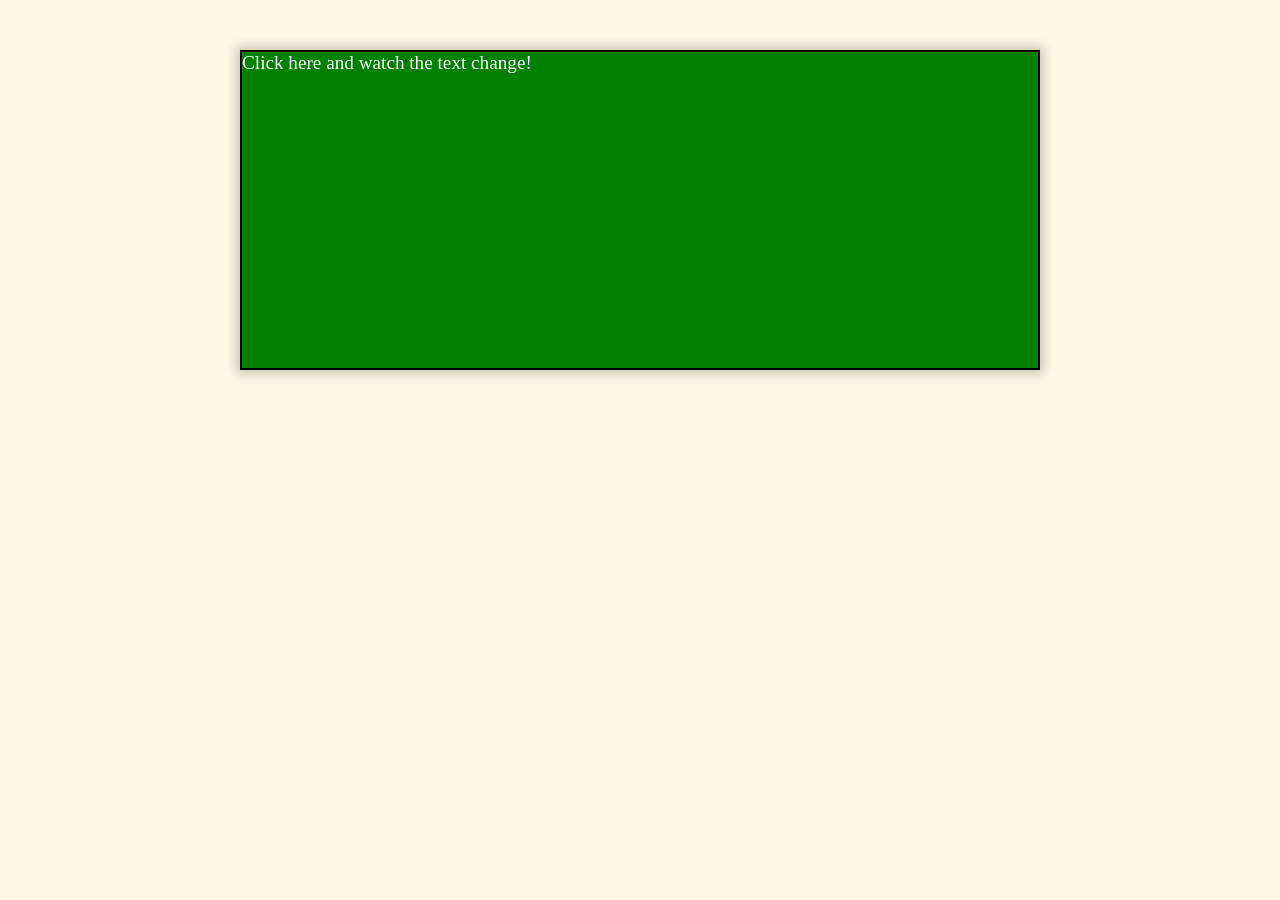
<file: Q1-1/index.html>
<!DOCTYPE html>
<html lang="en">
<head>
    <meta charset="UTF-8">
    <meta http-equiv="X-UA-Compatible" content="IE=edge">
    <meta name="viewport" content="width=device-width, initial-scale=1.0">
    <title>Document</title>
    <link rel="stylesheet" href="./style.css">
</head>
<body>
    <div class="container">
        <span class="green-box">Click here and watch the text change!</span>
    </div>
    <script src="./app.js"></script>
</body>
</html>
</file>
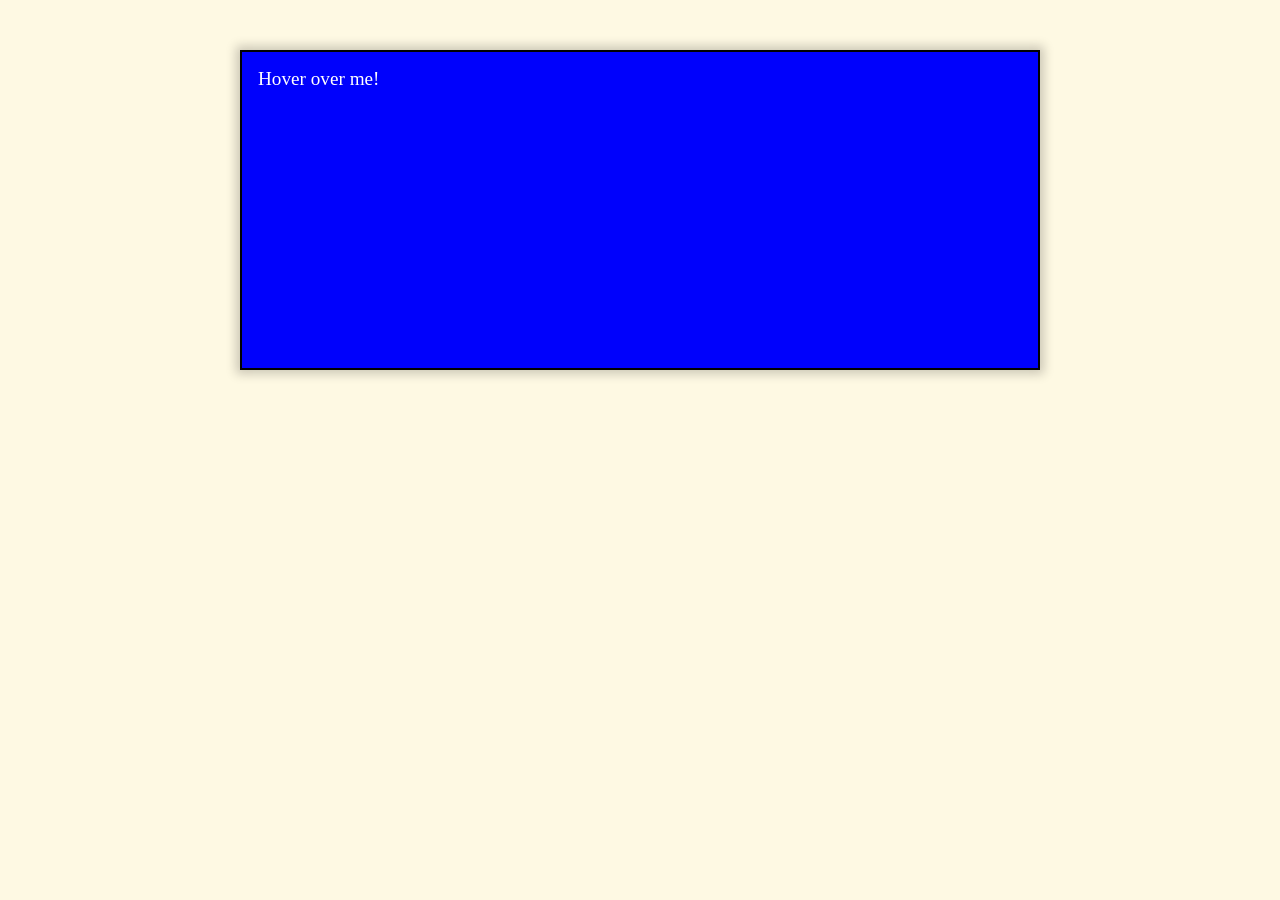
<file: Q1-2/index.html>
<!DOCTYPE html>
<html lang="en">
<head>
    <meta charset="UTF-8">
    <meta http-equiv="X-UA-Compatible" content="IE=edge">
    <meta name="viewport" content="width=device-width, initial-scale=1.0">
    <title>Document</title>
    <link rel="stylesheet" href="./style.css">
</head>
<body>
    <div class="container">
        <span class="box">Hover over me!</span>
    </div>
    <script src="./app.js"></script>
</body>
</html>
</file>
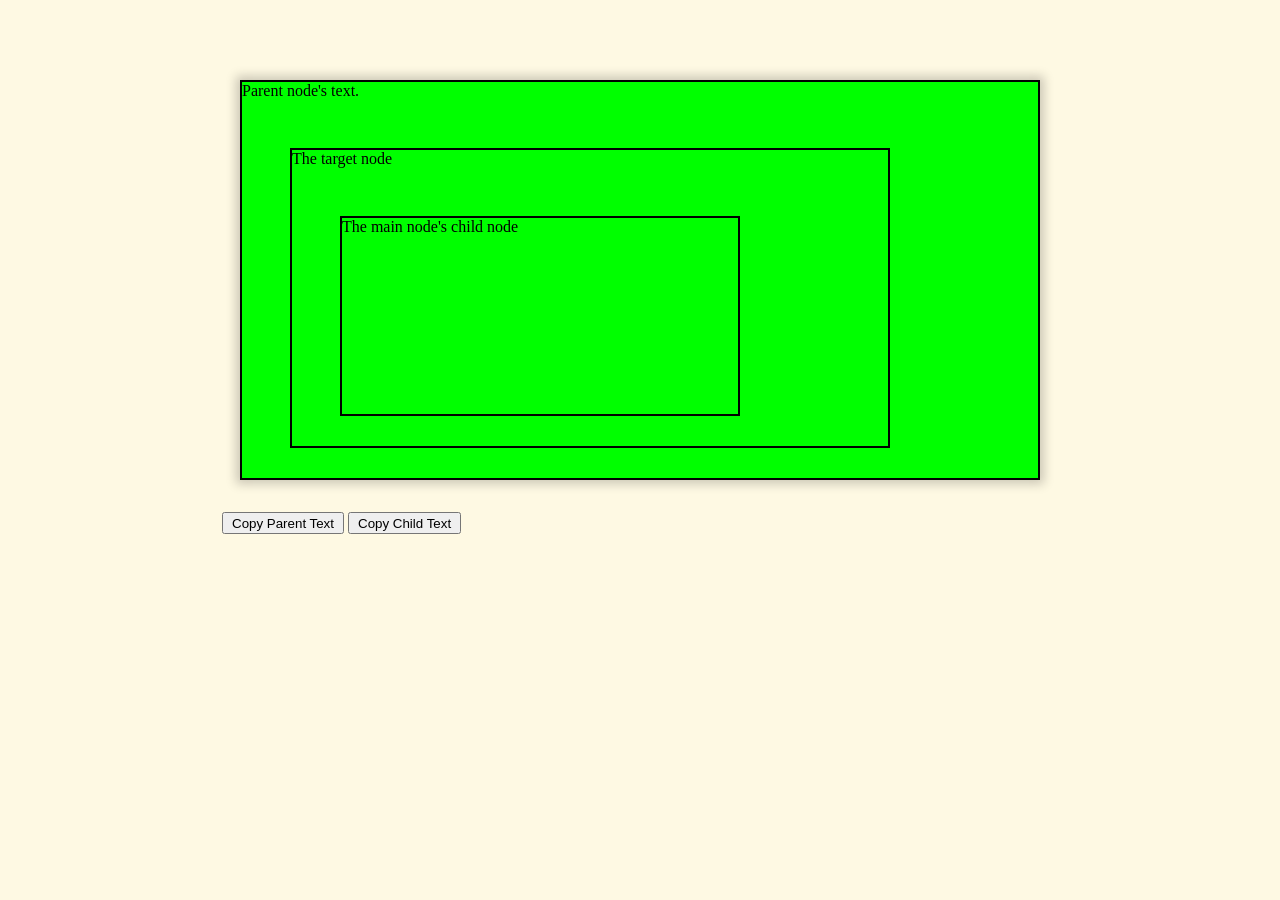
<file: Q1-3/index.html>
<!DOCTYPE html>
<html lang="en">
<head>
    <meta charset="UTF-8">
    <meta http-equiv="X-UA-Compatible" content="IE=edge">
    <meta name="viewport" content="width=device-width, initial-scale=1.0">
    <title>Document</title>
    <link rel="stylesheet" href="./style.css">
</head>
<body>
    <div class="container">
        <span class="parent">Parent node's text.
            <span class="main">The target node
                <div class="child">The main node's child node</div>
            </span>
        </span>
        <div class="button-container">
            <button class="copy-parent" focus="none">Copy Parent Text</button>
            <button class="copy-child">Copy Child Text</button>
        </div>
    </div>
    <script src="./app.js"></script>
</body>
</html>
</file>
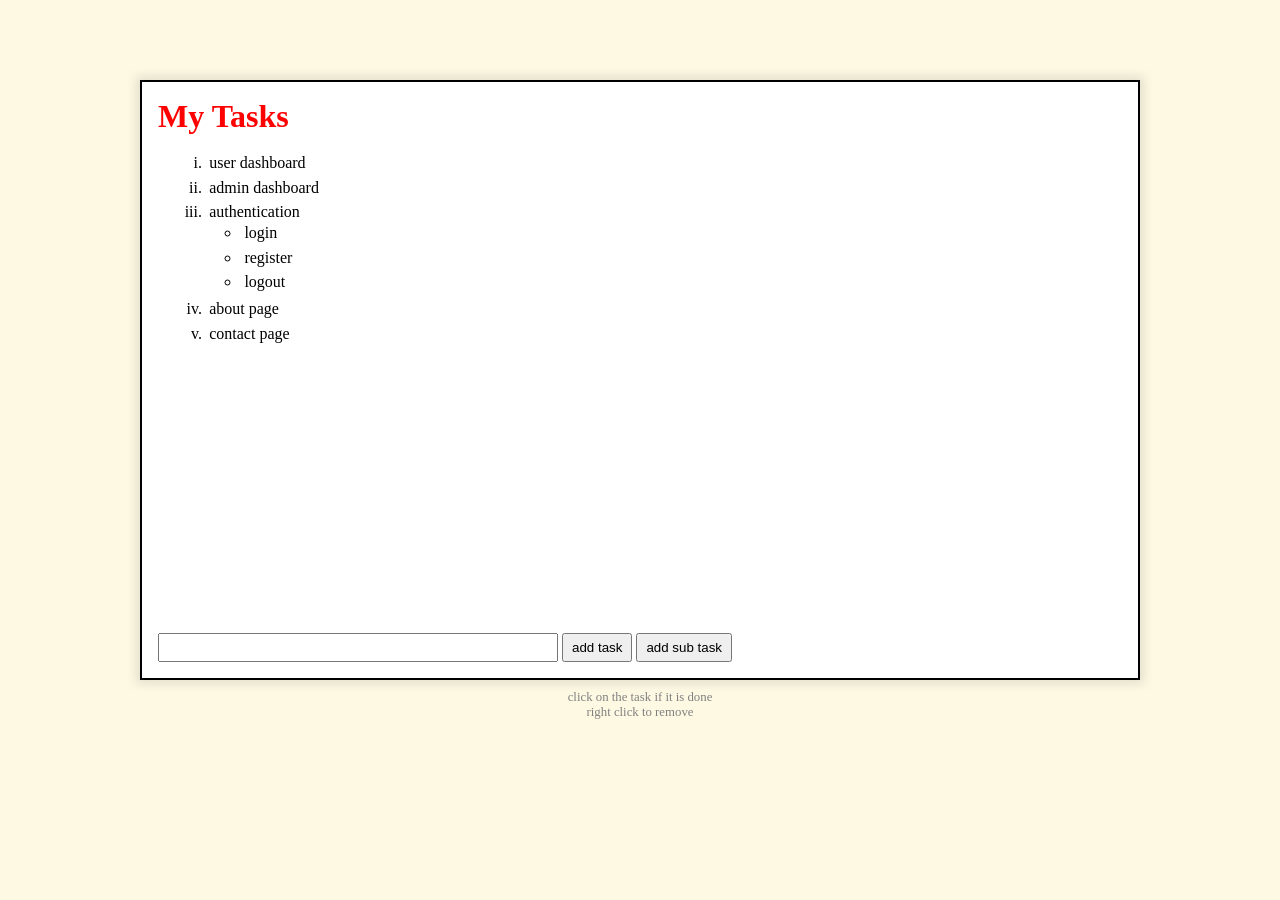
<file: Q1-4/index.html>
<!DOCTYPE html>
<html lang="en">
<head>
    <meta charset="UTF-8">
    <meta http-equiv="X-UA-Compatible" content="IE=edge">
    <meta name="viewport" content="width=device-width, initial-scale=1.0">
    <title>Document</title>
    <link rel="stylesheet" href="./style.css">
</head>
<body>
    
    <script src="./app.js"></script>
</body>
</html>
</file>
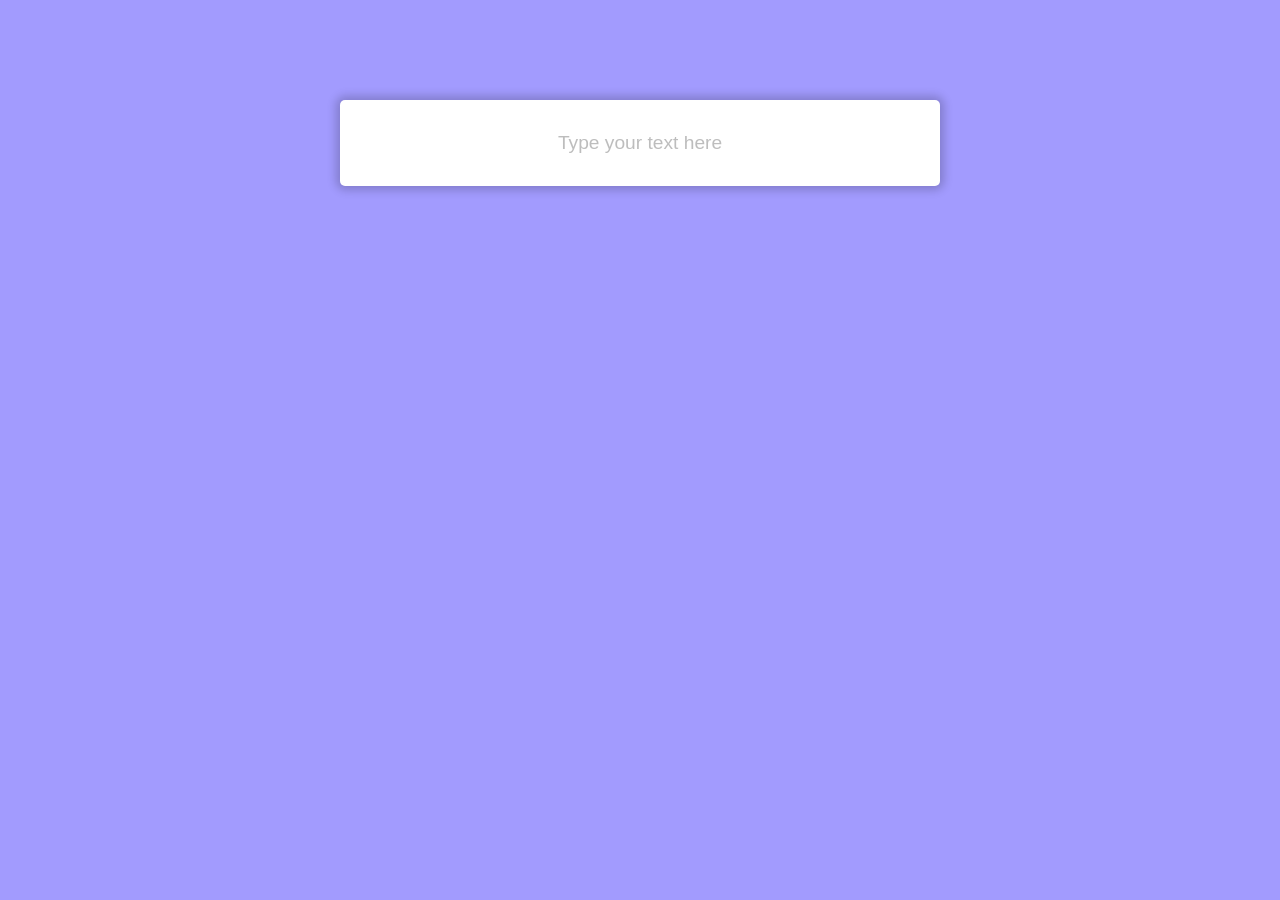
<file: Q1-5/index.html>
<!DOCTYPE html>
<html lang="en">
<head>
    <meta charset="UTF-8">
    <meta http-equiv="X-UA-Compatible" content="IE=edge">
    <meta name="viewport" content="width=device-width, initial-scale=1.0">
    <title>Document</title>
    <link rel="stylesheet" href="./style.css">
</head>
<body>
    <div class="container">
        <input type="text" class="text-box" placeholder="Type your text here">
        <span class="pasted-text"></span>
    </div>
    <script src="./app.js"></script>
</body>
</html>
</file>
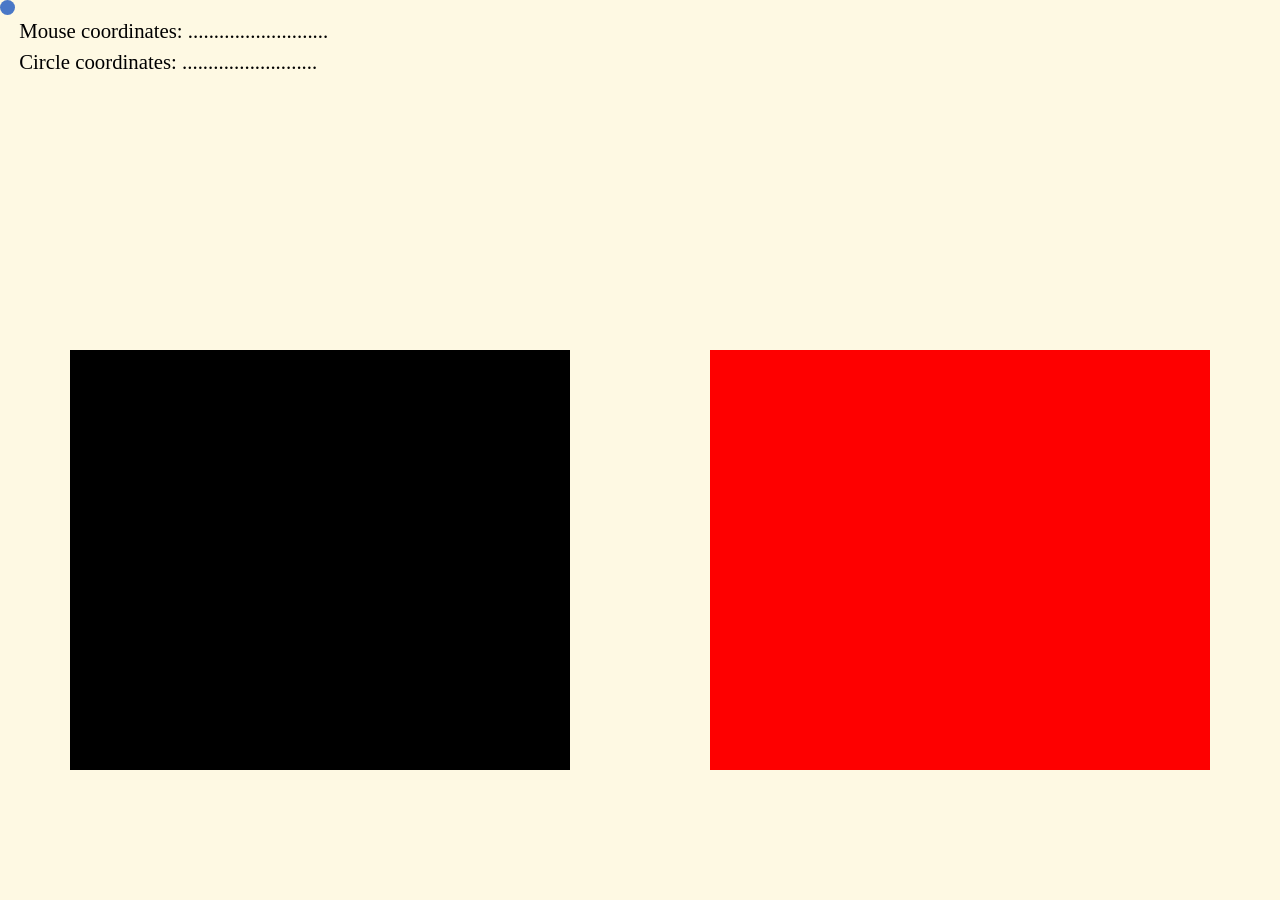
<file: Q1-6/index.html>
<!DOCTYPE html>
<html lang="en">
<head>
    <meta charset="UTF-8">
    <meta http-equiv="X-UA-Compatible" content="IE=edge">
    <meta name="viewport" content="width=device-width, initial-scale=1.0">
    <title>Document</title>
    <link rel="stylesheet" href="./style.css">
</head>
<body>
    <div class="cursor"></div>
    <div class="main-container">
        <div class="description">
            <p class="mouse-pos">Mouse coordinates: ...........................</p>
            <p class="circle-pos">Circle coordinates: ..........................</p>
            <p class="boxes-pos"></p></p>
        </div>
        <div class="box-container">
            <span class="black-box"></span>
            <span class="red-box"></span>
        </div>
    </div>
    <script src="./app.js"></script>
</body>
</html>
</file>
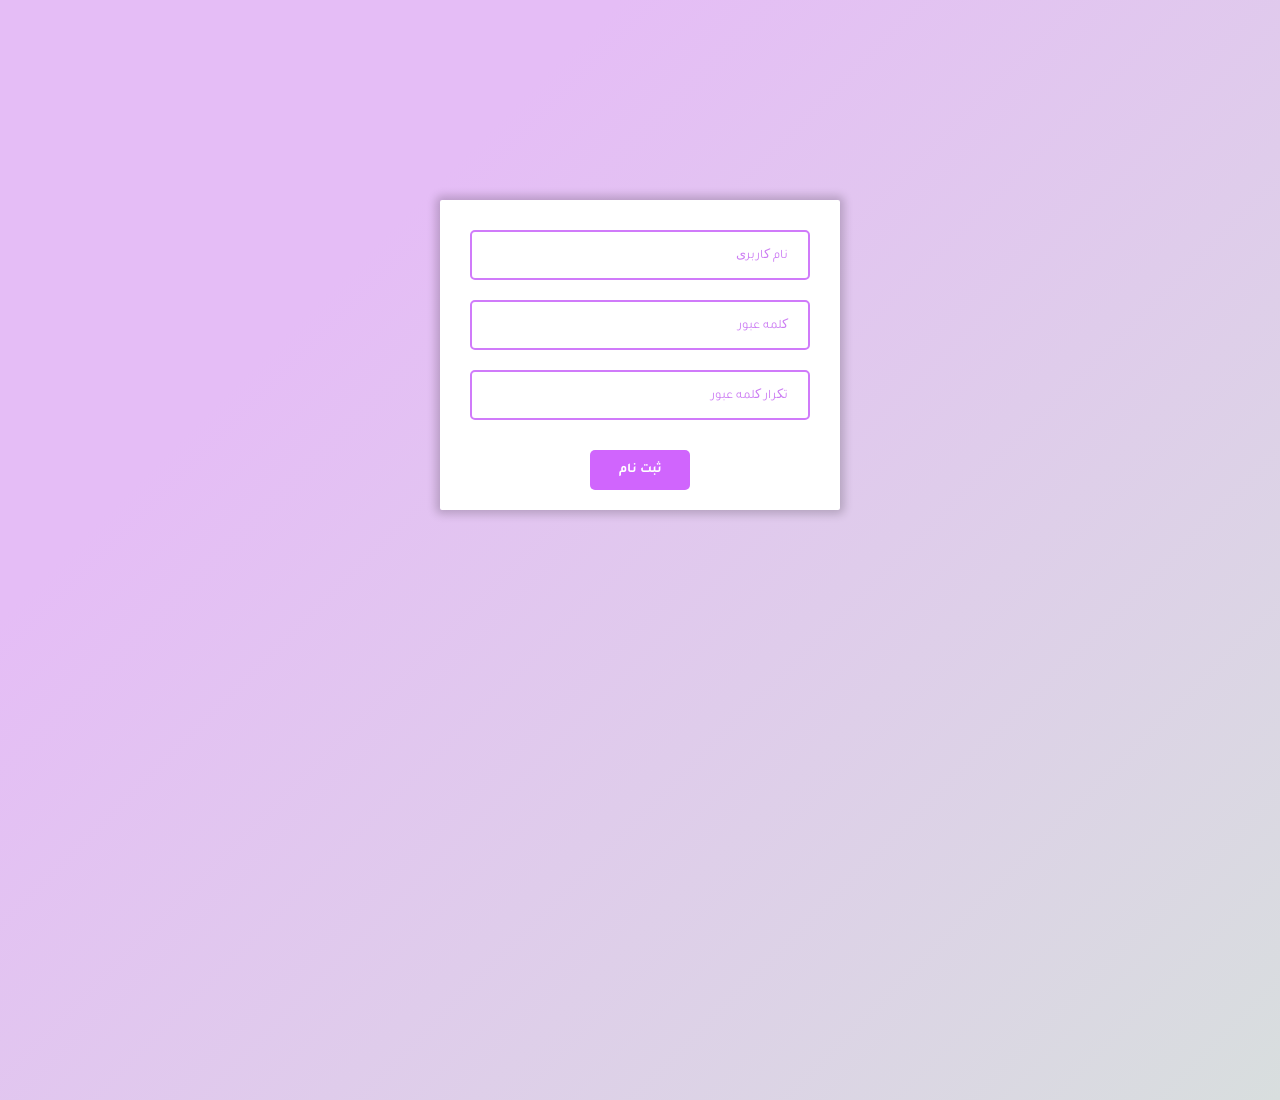
<file: Q1-7/index.html>
<!DOCTYPE html>
<html lang="en">
<head>
    <meta charset="UTF-8">
    <meta http-equiv="X-UA-Compatible" content="IE=edge">
    <meta name="viewport" content="width=device-width, initial-scale=1.0">
    <title>Document</title>
    <link rel="stylesheet" href="./style.css">
</head>
<body>
    <div class="main-container">
        <div class="signup-form">
            <div class="usernamer-container">
                <input type="text" class="username" placeholder="نام کاربری">
            </div>
            <div class="password-container">
            <input type="password" class="password" placeholder="کلمه عبور">
            </div>
            <div class="repassword-container">
            <input type="password" class="repassword" placeholder="تکرار کلمه عبور">
            </div>
            <button class="signup-button">ثبت نام</button>
        </div>
    </div>
        <div class="successfull">ثبت نام شما با موفقیت انجام شد</div>
    <script src="./app.js"></script>
</body>
</html>
</file>
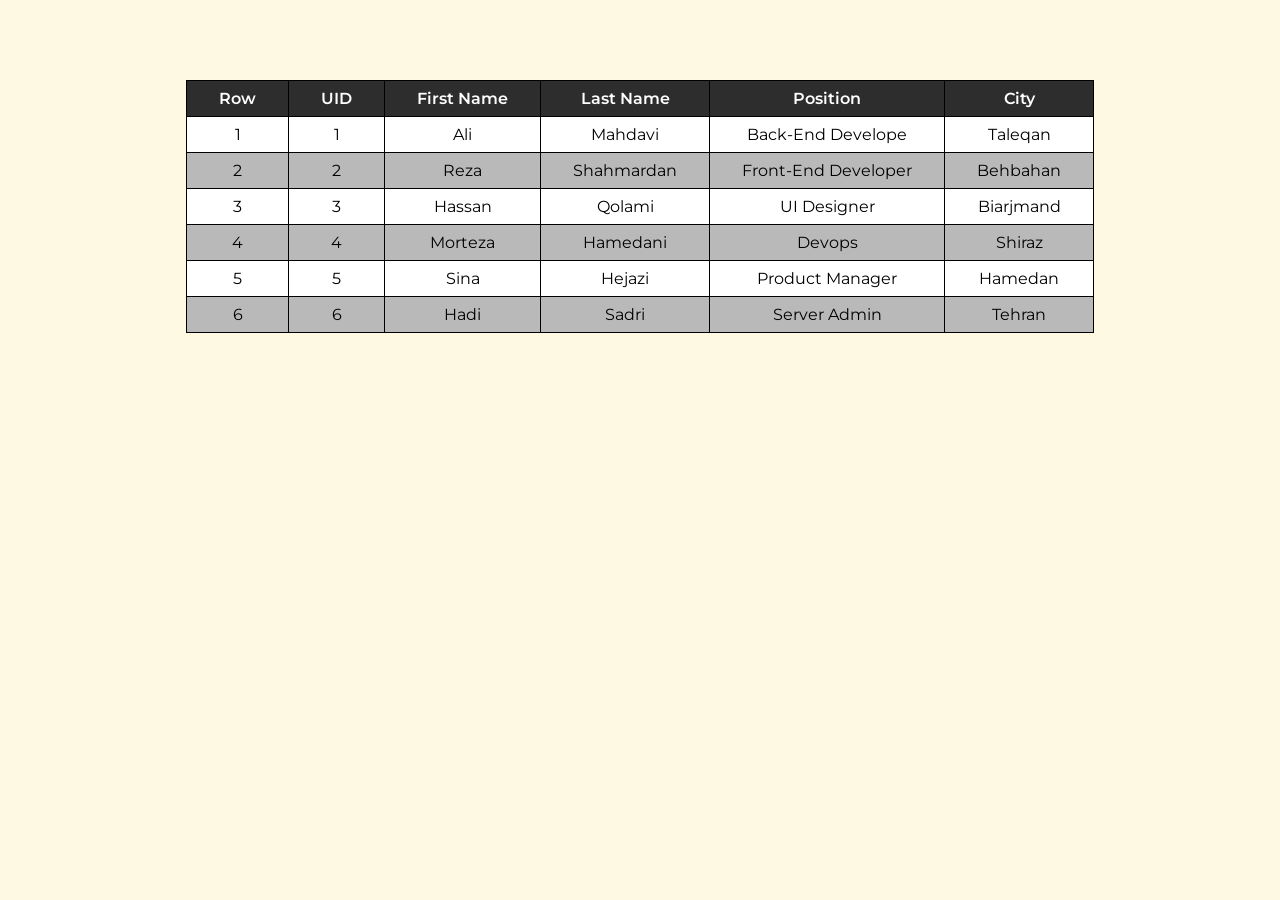
<file: Q1-8/index.html>
<!DOCTYPE html>
<html lang="en">
<head>
    <meta charset="UTF-8">
    <meta http-equiv="X-UA-Compatible" content="IE=edge">
    <meta name="viewport" content="width=device-width, initial-scale=1.0">
    <title>Document</title>
    <link rel="stylesheet" href="./style.css">
</head>
<body>
    <div class="main-container">
        <table>
            <thead>
                <tr>
                    <th>Row</th>
                    <th>UID</th>
                    <th>First Name</th>
                    <th>Last Name</th>
                    <th>Position</th>
                    <th>City</th>
                </tr>
            </thead>
            <tbody id="table-data"></tbody>
        </table>
    </div>
    <script src="./app.js"></script>
</body>
</html>
</file>
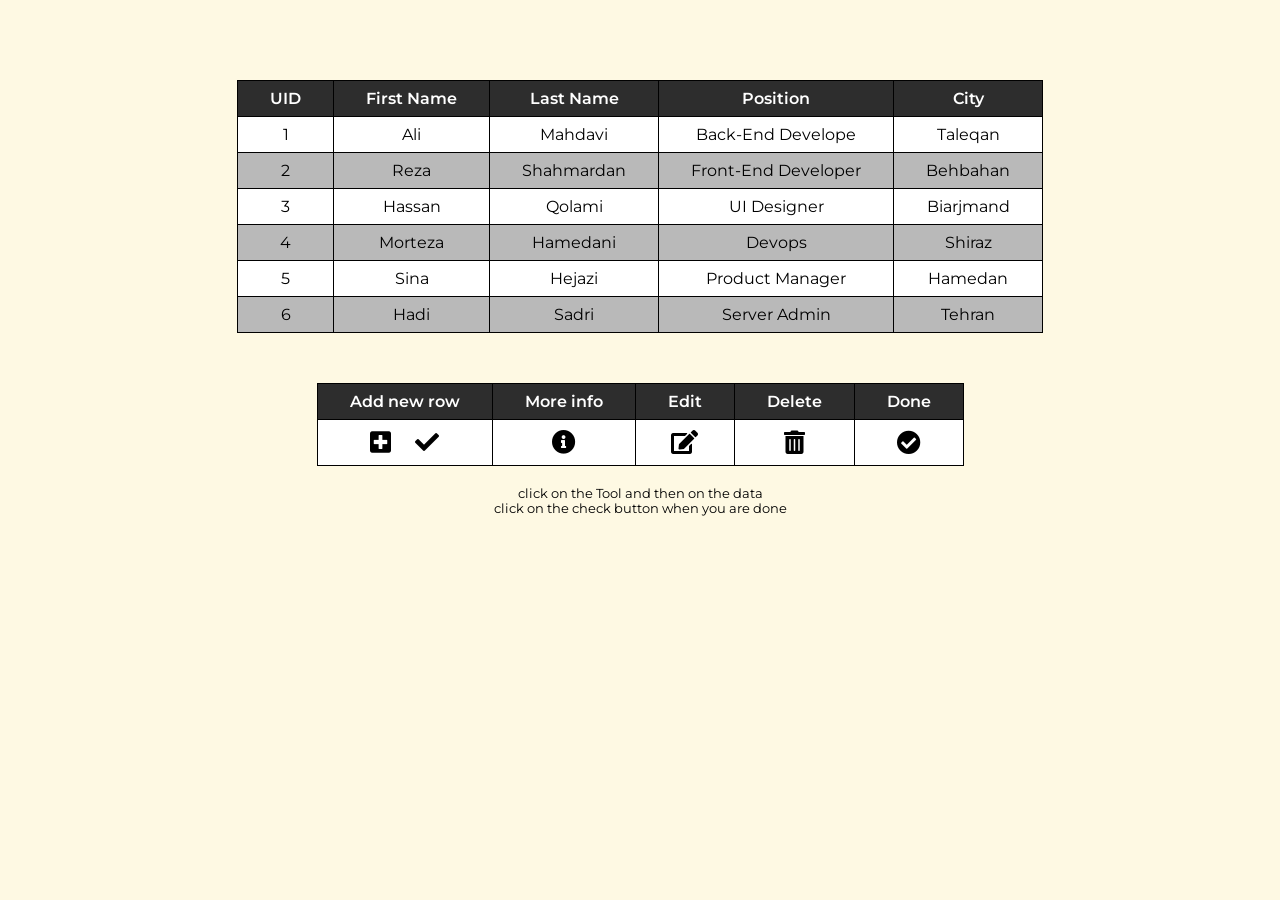
<file: Q1-9/index.html>
<!DOCTYPE html>
<html lang="en">
<head>
    <meta charset="UTF-8">
    <meta http-equiv="X-UA-Compatible" content="IE=edge">
    <meta name="viewport" content="width=device-width, initial-scale=1.0">
    <title>Document</title>
    <link rel="stylesheet" href="./style.css">
    <link rel="stylesheet" href="https://use.fontawesome.com/releases/v5.15.4/css/all.css" integrity="sha384-DyZ88mC6Up2uqS4h/KRgHuoeGwBcD4Ng9SiP4dIRy0EXTlnuz47vAwmeGwVChigm" crossorigin="anonymous">
</head>
<body>
    <div class="main-container">
        <table id="main-table" class="active">
            <thead>
                <tr>
                    <th id="uid" onclick="sortByHead('uid')">UID</th>
                    <th id="first-name" onclick="sortByHead('firstName')">First Name</th>
                    <th id="last-name" onclick="sortByHead('lastName')">Last Name</th>
                    <th id="position" onclick="sortByHead('position')">Position</th>
                    <th id="city" onclick="sortByHead('city')">City</th>
                </tr>
            </thead>
            <tbody id="table-data"></tbody>
        </table>
        <span class="additional-data"></span>
        <span class="editing-data"></span>
    </div>
    <table class="tools-table">
        <tr>
            <tr>
                <th>Add new row</th>
                <th>More info</th>
                <th>Edit</th>
                <th>Delete</th>
                <th>Done</th>
            </tr>
            <tr>
                <td><i id="new-row" class="fas fa-plus-square">&nbsp;&nbsp;&nbsp;&nbsp;<i id="add-row" class="fas fa-check"></i></i></td>
                <td id="more-info"><i class="fas fa-info-circle"></i></td>
                <td id="edit"><i class="fas fa-edit"></i></td>
                <td id="delete"><i class="fas fa-trash-alt"></i></i></td>
                <td id="done"><i class="fas fa-check-circle"></i></td>
            </tr>
        </tr>
    </table>
    <div class="hints">
        <p>click on the Tool and then on the data</p>
        <p>click on the check button when you are done</p>
    </div>
    <script src="./app.js"></script>
</body>
</html>
</file>
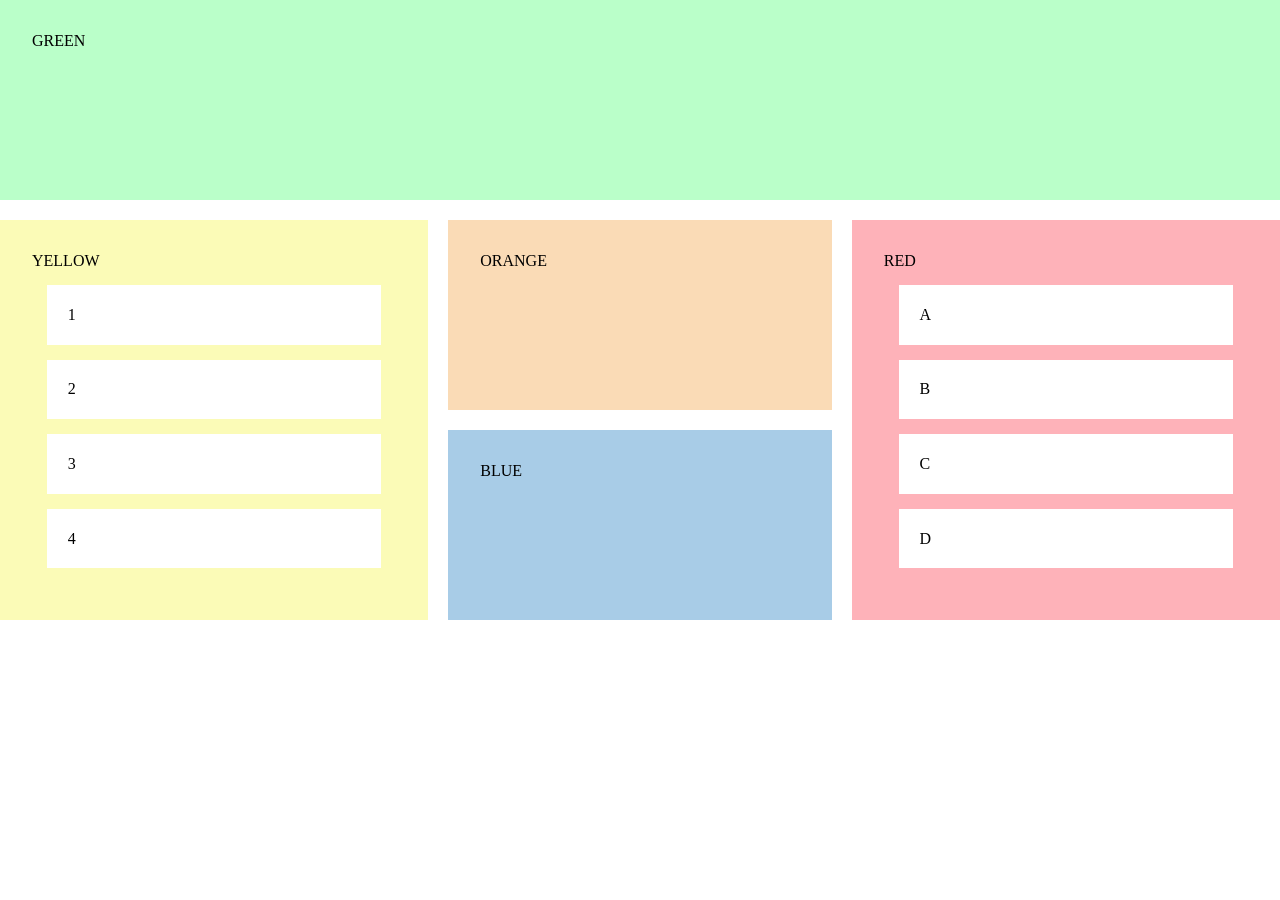
<file: Q2-1/index.html>
<!DOCTYPE html>
<html lang="en">
<head>
    <meta charset="UTF-8">
    <meta http-equiv="X-UA-Compatible" content="IE=edge">
    <meta name="viewport" content="width=device-width, initial-scale=1.0">
    <title>Document</title>
    <link rel="stylesheet" href="./style.css">
</head>
<body>
    <div class="header-container">
        GREEN
    </div>
    <div class="main-container">
        <div class="subcontainer yellow">YELLOW
            <span class="number">1</span>
            <span class="number">2</span>
            <span class="number">3</span>
            <span class="number">4</span>
        </div>

        <div class="subcontainer dual">
            <span class="dualsub orange">ORANGE</span>
            <span class="dualsub blue">BLUE</span>
        </div>

        <div class="subcontainer red">RED
            <span class="char">A</span>
            <span class="char">B</span>
            <span class="char">C</span>
            <span class="char">D</span>
        </div>
    </div>
</body>
</html>
</file>
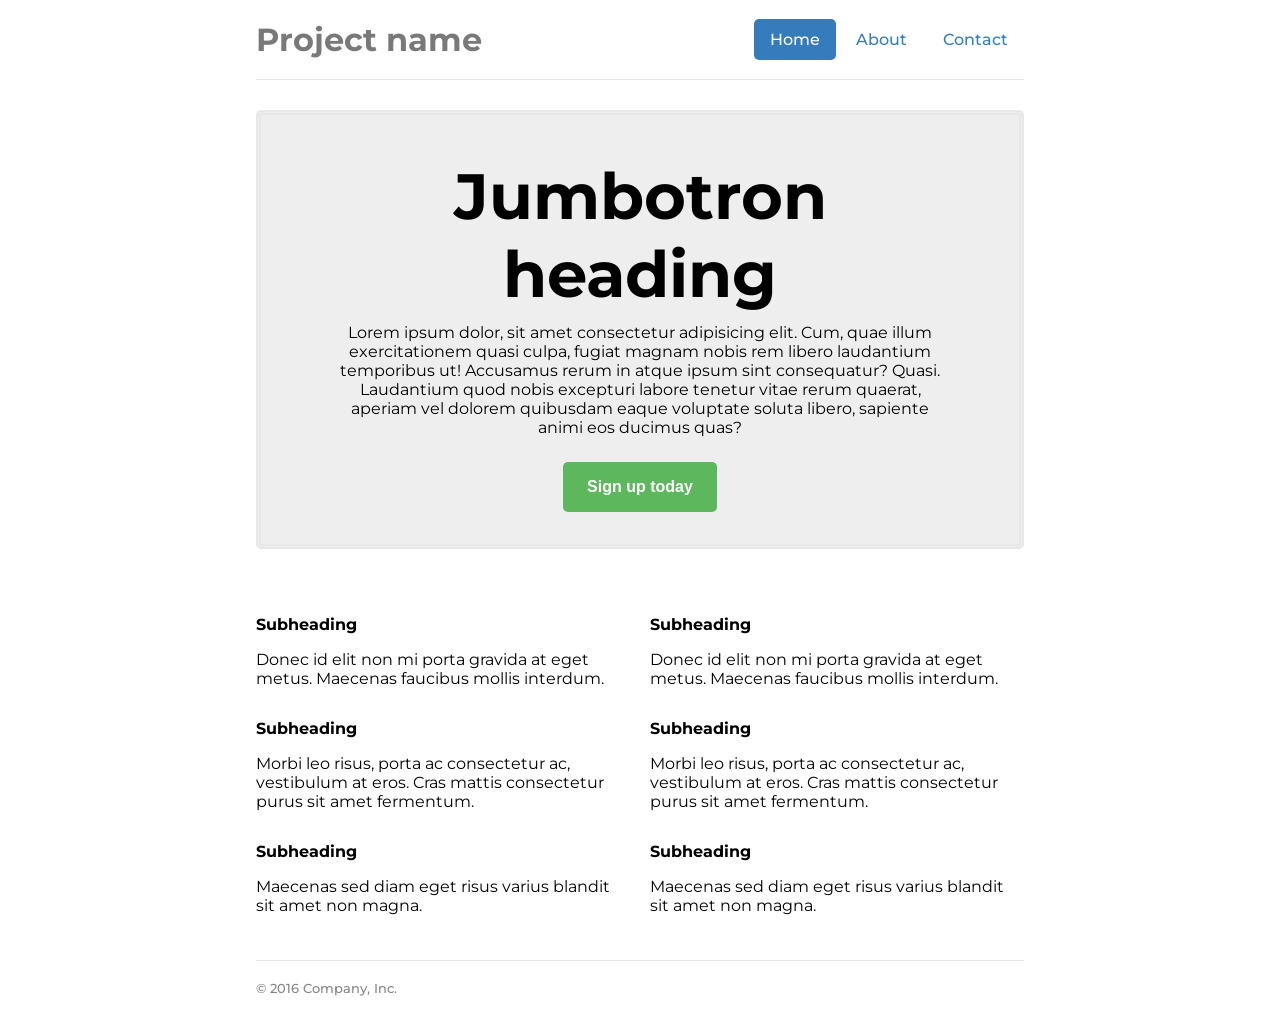
<file: Q2-2/index.html>
<!DOCTYPE html>
<html lang="en">
<head>
    <meta charset="UTF-8">
    <meta http-equiv="X-UA-Compatible" content="IE=edge">
    <meta name="viewport" content="width=device-width, initial-scale=1.0">
    <title>Document</title>
    <link rel="stylesheet" href="./style.css">
</head>
<body>
    
    <header>
        <div class="header-container">
            <h1 class="page-title">Project name</h1>
            <div class="header-menu">
                <span class="menu-item active">Home</span>
                <span class="menu-item">About</span>
                <span class="menu-item">Contact</span>
            </div>
        </div>
    </header>
    <div class="main-content">
        <h1 class="main-title">Jumbotron heading</h1> 
        <p>Lorem ipsum dolor, sit amet consectetur adipisicing elit. Cum, quae illum exercitationem quasi culpa, fugiat magnam nobis rem libero laudantium temporibus ut! Accusamus rerum in atque ipsum sint consequatur? Quasi.
        Laudantium quod nobis excepturi labore tenetur vitae rerum quaerat, aperiam vel dolorem quibusdam eaque voluptate soluta libero, sapiente animi eos ducimus quas?</p>
        <button class="sign-up">Sign up today</button>
    </div>
    <div class="subheading-container">
        <div class="subheading">
            <span>
                <h4 class="sub-head">Subheading</h4>
                <p>Donec id elit non  mi porta gravida at eget metus. Maecenas faucibus mollis interdum.</p>
            </span>
            <span>
                <h4 class="sub-head">Subheading</h4>
                <p>Donec id elit non  mi porta gravida at eget metus. Maecenas faucibus mollis interdum.</p>
            </span>
        </div>
        <div class="subheading">
            <span>
                <h4 class="sub-head">Subheading</h4>
                <p>Morbi leo risus, porta ac consectetur ac, vestibulum at eros. Cras mattis consectetur purus sit amet fermentum.</p>
            </span>
            <span>
                <h4 class="sub-head">Subheading</h4>
                <p>Morbi leo risus, porta ac consectetur ac, vestibulum at eros. Cras mattis consectetur purus sit amet fermentum.</p>
            </span>
        </div>
        <div class="subheading">
            <span>
                <h4 class="sub-head">Subheading</h4>
                <p>Maecenas sed diam eget risus varius blandit sit amet non magna.</p>
            </span>
            <span>
                <h4 class="sub-head">Subheading</h4>
                <p>Maecenas sed diam eget risus varius blandit sit amet non magna.</p>
            </span>
        </div>
    </div>
    <footer>© 2016 Company, Inc.</footer>
</body>
</html>
</file>
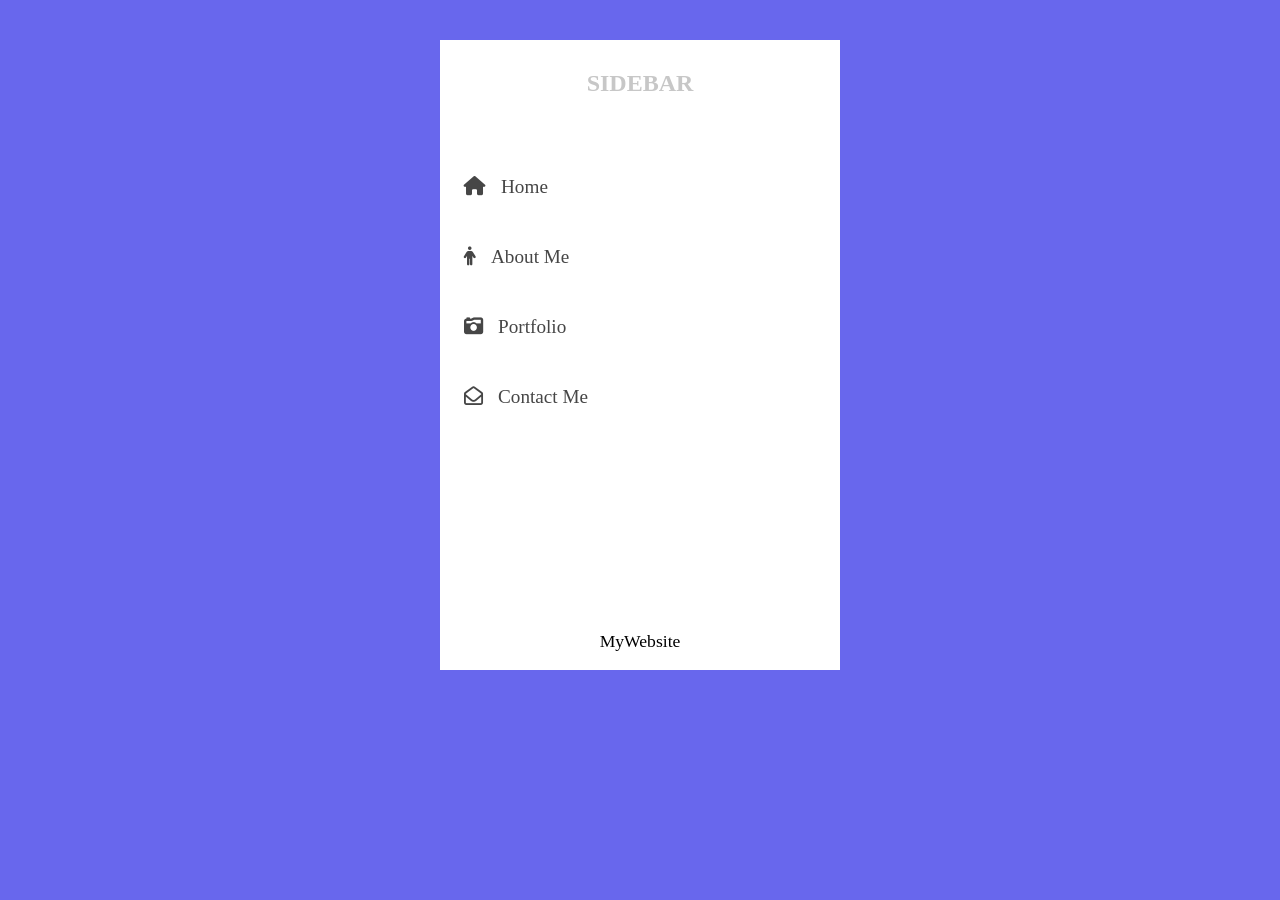
<file: Q2-3/index.html>
<!DOCTYPE html>
<html lang="en">
<head>
    <meta charset="UTF-8">
    <meta http-equiv="X-UA-Compatible" content="IE=edge">
    <meta name="viewport" content="width=device-width, initial-scale=1.0">
    <title>Document</title>
    <link rel="stylesheet" href="./style.css">
    <link rel="stylesheet" href="https://cdnjs.cloudflare.com/ajax/libs/font-awesome/6.0.0-beta2/css/all.min.css">
</head>
<body>
    <div class="main-container">
        <h2 class="title">SIDEBAR</h1>
        <div class="header-footer-spacer">  
            <div class="menu-container">
                <span class="menu-item"><i class="fas fa-home"></i>Home</span>
                <span class="menu-item"><i class="fas fa-male"></i>About Me</span>
                <span class="menu-item"><i class="fas fa-camera-retro"></i>Portfolio</span>
                <span class="menu-item"><i class="far fa-envelope-open"></i>Contact Me</span>
            </div>
            <div class="footer">MyWebsite</div>
        </div> 
    </div>
</body>
</html>
</file>
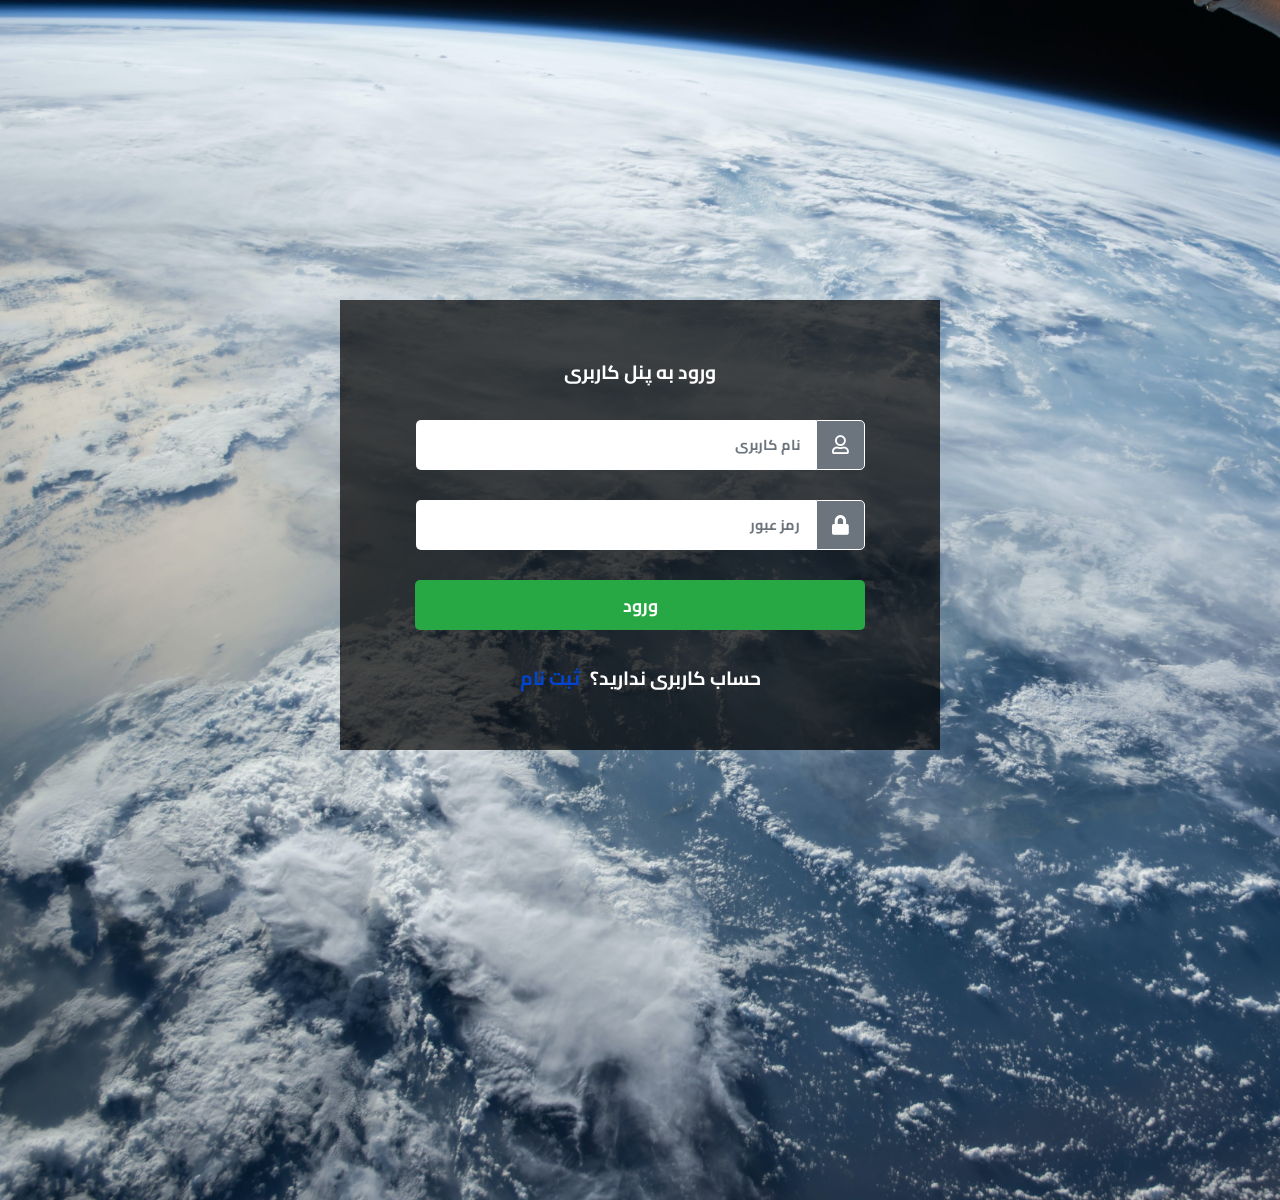
<file: Q2-4/index.html>
<!DOCTYPE html>
<html lang="en">
<head>
    <meta charset="UTF-8">
    <meta http-equiv="X-UA-Compatible" content="IE=edge">
    <meta name="viewport" content="width=device-width, initial-scale=1.0">
    <title>Document</title>
    <link rel="stylesheet" href="./style.css">
    <link rel="stylesheet" href="https://use.fontawesome.com/releases/v5.15.4/css/all.css" integrity="sha384-DyZ88mC6Up2uqS4h/KRgHuoeGwBcD4Ng9SiP4dIRy0EXTlnuz47vAwmeGwVChigm" crossorigin="anonymous">
</head>
<body>
    <div class="login-panel">
        <p class="description">ورود به پنل کاربری</p>
        <div class="user-container">
            <input type="text" class="username" placeholder="نام کاربری">
            <span class="grey"><i class="far fa-user"></i></span>
        </div>
        <div class="pass-container">
            <input type="password" class="password" placeholder="رمز عبور">
            <span class="grey"><i class="fas fa-lock"></i></span>
        </div>
        <button class="login-button">ورود</button>
        <p class="description">حساب کاربری ندارید؟<a href="./signup.html" target="_blank">ثبت نام</a></p>
    </div>
</body>
</html>
</file>
<file: Q1-1/style.css>
@import url("https://fonts.googleapis.com/css2?family=Montserrat:wght@200;400;600&display=swap");

* {
  box-sizing: border-box;
  margin: 0;
  padding: 0;
}

body {
  background-color: #fef9e3;
  font-family: "Poppins";
}

.container {
  display: flex;
  justify-content: center;
  margin-top: 50px;
}

.green-box {
  background-color: #008000;
  color: #fff;
  font-size: 1.2rem;
  width: 800px;
  height: 320px;
  border: 2px solid black;
  box-shadow: 0 0 10px 4px rgba(0, 0, 0, 0.2);
  overflow: auto;
}
</file>
<file: Q1-2/style.css>
@import url("https://fonts.googleapis.com/css2?family=Montserrat:wght@200;400;600&display=swap");

* {
  box-sizing: border-box;
  margin: 0;
  padding: 0;
}

body {
  background-color: #fef9e3;
  font-family: "Poppins";
}

.container {
  display: flex;
  justify-content: center;
  margin-top: 50px;
}

.box {
  background-color: #0001fc;
  color: #fff;
  padding: 1rem;
  font-size: 1.2rem;
  width: 800px;
  height: 320px;
  border: 2px solid black;
  box-shadow: 0 0 10px 4px rgba(0, 0, 0, 0.2);
  overflow: auto;
}
</file>
<file: Q1-3/style.css>
@import url("https://fonts.googleapis.com/css2?family=Montserrat:wght@200;400;600&display=swap");

* {
  box-sizing: border-box;
  margin: 0;
  padding: 0;
}

body {
  background-color: #fef9e3;
  font-family: "Poppins";
}

.container {
  margin: 80px auto;
  max-width: 900px;
}

.parent {
  display: flex;
  flex-direction: column;
  background-color: #00ff00;
  box-shadow: 0 0 10px 4px rgba(0, 0, 0, 0.2);
  margin: 0 auto;
  width: 800px;
  height: 400px;
  border: 2px solid black;
}

.main {
  width: 600px;
  max-height: 300px;
  margin: 3rem;
  border: 2px solid black;
}

.child {
  width: 400px;
  height: 200px;
  margin: 3rem;
  border: 2px solid black;
}

.button-container {
  margin: 2rem;
}

.copy-parent {
  padding: 0.1rem 0.5rem;
  cursor: pointer;
}

.copy-child {
  padding: 0.1rem 0.5rem;
  cursor: pointer;
}
</file>
<file: Q1-4/style.css>
@import url("https://fonts.googleapis.com/css2?family=Montserrat:wght@200;400;600&display=swap");

* {
  box-sizing: border-box;
  margin: 0;
  padding: 0;
}

body {
  background-color: #fef9e3;
  font-family: "Poppins";
}

.main-container {
  display: flex;
  flex-direction: column;
  justify-content: space-between;
}

.main {
  display: flex;
  flex-direction: column;
  justify-content: space-between;
  background-color: #fff;
  width: 1000px;
  height: 600px;
  border: 2px solid black;
  margin: 80px auto 10px auto;
  padding: 1rem;
  box-shadow: 0 0 10px 4px rgba(0, 0, 0, 0.1);
}

.task-container {
  overflow: auto;
  margin-bottom: 0.5rem;
}

.description {
  font-size: 0.8rem;
  text-align: center;
  color: grey;
}

.heading {
  color: red;
}

.main-tasks {
  list-style: lower-roman;
  margin: 1rem 3rem;
}

.main-tasks li {
  padding: 0.2rem;
  cursor: pointer;
}

.child-tasks {
  margin: 0 2rem;
}

#task-input {
  width: 400px;
  padding: 0.3rem;
}

#task-add {
  padding: 0.3rem 0.5rem;
  cursor: pointer;
}

#subtask-add {
  padding: 0.3rem 0.5rem;
  cursor: pointer;
}
</file>
<file: Q1-5/style.css>
@import url("https://fonts.googleapis.com/css2?family=Montserrat:wght@200;400;600&display=swap");

* {
  box-sizing: border-box;
  margin: 0;
  padding: 0;
}

body {
  background-color: #a29bfe;
  font-family: "Poppins";
}

.container {
  display: flex;
  flex-direction: column;
  justify-content: center;
  width: 100%;
}

.text-box {
  min-width: 600px;
  margin: 100px auto;
  padding: 2rem;
  font-size: 1.2rem;
  border: none;
  border-radius: 5px;
  box-shadow: 0 0 10px 4px rgba(0, 0, 0, 0.2);
}

.text-box:focus {
  outline: none;
}

.text-box::placeholder {
  text-align: center;
  color: rgba(128, 128, 128, 0.521);
}

.pasted-text {
  text-align: center;
  font-family: "Montserrat";
  color: white;
  font-size: 2.5rem;
  letter-spacing: 1px;
  margin: 0 auto;
  width: 80%;
  text-shadow: 5px 5px 5px rgba(0, 0, 0, 0.12);
}
</file>
<file: Q1-6/style.css>
@import url("https://fonts.googleapis.com/css2?family=Montserrat:wght@200;400;600&display=swap");

* {
  box-sizing: border-box;
  margin: 0;
  padding: 0;
}

body {
  background-color: #fef9e3;
  font-family: "Poppins";
}

.description {
  padding: 1rem;
  height: 100px;
}

.description p {
  font-size: 1.3rem;
  padding: 0.2rem;
}

.box-container {
  display: flex;
  justify-content: space-around;
  margin-top: 250px;
}

.box-container span {
  display: flex;
  width: 500px;
  height: 420px;
}

.red-box {
  background-color: #fe0000;
}

.black-box {
  background-color: #000000;
}

.cursor {
  width: 15px;
  height: 15px;
  border-radius: 50%;
  background-color: #4a78c7;
  position: absolute;
}
</file>
<file: Q1-7/style.css>
@import url("https://fonts.googleapis.com/css2?family=Markazi+Text:wght@400;600&family=Montserrat:wght@200;400;600&family=Tajawal:wght@200;400;800&display=swap");

* {
  box-sizing: border-box;
  margin: 0;
  padding: 0;
}

body {
  height: 100vh;
  background-color: #d8dede;
  background-image: linear-gradient(315deg, #d8dede 0%, #e5bdf6 74%);
  font-family: "Tajawal";
}

.main-container {
  margin: 200px auto;
  width: 400px;
  height: auto;
  background-color: #fff;
  border-radius: 2px;
  box-shadow: 0 0 10px 4px rgba(0, 0, 0, 0.2);
}

.signup-form {
  display: flex;
  flex-direction: column;
  padding-top: 20px;
  text-align: right;
  width: 90%;
  margin: 0 auto;
  font-size: 0.8rem;
  color: red;
}

.signup-form div {
  margin: auto;
}

.signup-form input {
  margin: 10px auto;
  padding-right: 10px;
  width: 340px;
  height: 50px;
  border: 2px solid #d07bfa;
  border-radius: 5px;
  text-align: right;
  font-family: "Tajawal";
  font-size: 1.1rem;
}

.signup-form input::placeholder {
  text-align: right;
  font-family: "Tajawal";
  font-size: 0.8rem;
  padding-right: 10px;
  color: #cc7df3;
}

.signup-form input:focus {
  outline: none;
  text-align: right;
  padding-right: 10px;
}

.signup-form input:focus::placeholder {
  color: transparent;
}

.signup-button {
  background-color: #d065fd;
  color: #fff;
  font-family: "Tajawal";
  font-weight: bold;
  border: none;
  border-radius: 5px;
  margin: 20px auto;
  width: 100px;
  height: 40px;
  cursor: pointer;
}

.signup-button:hover {
  box-shadow: 0 0 10px 4px rgba(213, 114, 252, 0.26);
  transition: 0.3s ease;
}

.wrong {
  border: 2px solid red !important;
}

.wrong::placeholder {
  color: red !important;
}

.signup-form p {
  font-size: 0.7rem;
  width: 95%;
  margin-top: -3px;
}

.successfull {
  display: flex;
  justify-content: center;
  align-items: center;
  margin: -150px auto;
  width: 320px;
  height: 100px;
  background-color: #55efc4;
  color: white;
  border: 2px solid #1fb395;
  border-radius: 5px;
  font-size: 1.2rem;
  font-weight: bolder;
  text-shadow: 2px 2px 2px rgba(0, 0, 0, 0.3);
  opacity: 0;
  transition: 0.3s ease;
}

.successfull.active {
  opacity: 1;
  transition: 0.3s ease;
}
</file>
<file: Q1-8/style.css>
@import url("https://fonts.googleapis.com/css2?family=Montserrat:wght@200;400;600&display=swap");

* {
  box-sizing: border-box;
  margin: 0;
  padding: 0;
}

body {
  background-color: #fef9e3;
  font-family: "Montserrat";
}

.main-container {
  display: flex;
  justify-content: center;
  margin-top: 80px;
}

table {
  border-collapse: collapse;
  background-color: white;
}

td {
  border: 1px solid black;
  padding: 0.5rem 2rem;
  font-weight: 400;
  text-align: center;
}

th {
  border: 1px solid black;
  padding: 0.5rem 2rem;
  background-color: #2d2d2d;
  color: white;
  font-weight: 600;
}

tr:nth-child(even) {
  background-color: #b9b9b9;
}
</file>
<file: Q1-9/style.css>
@import url("https://fonts.googleapis.com/css2?family=Montserrat:wght@200;400;600&display=swap");

* {
  box-sizing: border-box;
  margin: 0;
  padding: 0;
}

body {
  background-color: #fef9e3;
  font-family: "Montserrat";
}

.main-container {
  display: flex;
  justify-content: center;
  margin-top: 80px;
}

table {
  border-collapse: collapse;
  background-color: white;
}

.active {
  cursor: pointer;
}

td {
  border: 1px solid black;
  padding: 0.5rem 2rem;
  font-weight: 400;
  text-align: center;
}

th {
  border: 1px solid black;
  padding: 0.5rem 2rem;
  background-color: #2d2d2d;
  color: white;
  font-weight: 600;
}

tr:nth-child(even) {
  background-color: #b9b9b9;
}

#main-table th {
  cursor: pointer;
}

.additional-data,
.editing-data {
  width: 600px;
  height: 400px;
  background-color: rgb(198, 248, 252);
  position: fixed;
  top: 150px;
  box-shadow: 0 0 10px 4px rgba(0, 0, 0, 0.2);
  border-radius: 5px;
  opacity: 1;
  padding: 3rem 2rem 1rem 2rem;
  font-size: 1.5rem;
  opacity: 0;
  pointer-events: none;
  cursor: default;
}

.additional-data p,
.editing-data p {
  display: flex;
  flex-direction: column;
  justify-content: space-between;
  align-items: center;
  padding: 1rem;
  color: rgb(19, 7, 46);
  letter-spacing: 2px;
  font-weight: bold;
  text-shadow: 3px 0px 4px rgba(0, 0, 0, 0.2);
}

.additional-data.active,
.editing-data.active {
  opacity: 1;
  pointer-events: all;
  overflow: auto;
}

.editing-data.active input {
  border: none;
  box-shadow: 0 0 10px 1px rgba(0, 0, 0, 0.2);
  margin: 0 auto;
  width: 100%;
  height: 70px;
  border-radius: 5px;
  font-size: 1.6rem;
  font-family: inherit;
  padding-left: 20px;
}
.editing-data.active :focus {
  outline: none;
  text-align: center;
}

.editing-data.active button {
  border: none;
  margin: 50px auto;
  width: 200px;
  height: 70px;
  border-radius: 5px;
  box-shadow: 0 0 10px 2px rgba(0, 0, 0, 0.2);
  background-color: rgb(104, 209, 223);
  color: white;
  font-weight: bold;
  font-size: 1.2rem;
  cursor: pointer;
}

.additional-data.active i,
.editing-data.active i {
  position: absolute;
  top: 20px;
  right: 30px;
  font-size: 2rem;
  cursor: pointer;
}

.lastData {
  position: relative;
}

.remove {
  padding: 0.4rem;
  cursor: default;
}

.remove i {
  font-size: 1.22rem;
  cursor: pointer;
}

.edit {
  padding: 5px;
  width: 120px;
}

.tools-table {
  display: flex;
  flex-direction: column;
  align-items: center;
  background-color: transparent;
  margin-top: 50px;
}

.tools-table td {
  background-color: white;
  font-size: 1.5rem;
}

.tools-table td {
  cursor: pointer;
}

.hints {
  margin-top: 20px;
  text-align: center;
  font-size: 0.8rem;
}

.new-row {
  width: 100px;
  height: 20px;
  text-align: center;
}
</file>
<file: Q2-1/style.css>
@import url("https://fonts.googleapis.com/css2?family=Montserrat:wght@200;400;600&display=swap");

* {
  margin: 0;
  padding: 0;
  box-sizing: border-box;
}

body {
  width: 100vw;
  height: 100vh;
}

.header-container {
  background-color: #baffc9;
  height: 200px;
  padding: 2rem;
  margin-bottom: 20px;
}

.main-container {
  width: 100%;
  display: flex;
  justify-content: space-between;
  column-gap: 20px;
}

.subcontainer {
  width: 100%;
  height: 400px;
}

.yellow {
  padding: 2rem;
  background-color: #fbfbb7;
}

.number {
  display: flex;
  background-color: #fff;
  padding: 1.3rem;
  margin: 15px;
}

.red {
  padding: 2rem;
  background-color: #feb2b9;
}

.char {
  display: flex;
  background-color: #fff;
  padding: 1.3rem;
  margin: 15px;
}

.orange {
  background-color: #fadbb6;
}

.blue {
  background-color: #a8cce7;
}

.dual {
  display: flex;
  flex-direction: column;
  justify-content: space-between;
  row-gap: 20px;
}

.dualsub {
  padding: 2rem;
  height: 100%;
}
</file>
<file: Q2-2/style.css>
@import url("https://fonts.googleapis.com/css2?family=Montserrat:wght@200;400;600&display=swap");

* {
  margin: 0;
  padding: 0;
  box-sizing: border-box;
}

body {
  width: 60%;
  margin: 20px auto;
  font-family: "Montserrat";
}

.header-container {
  display: flex;
  justify-content: space-between;
  align-items: center;
  padding-bottom: 20px;
  border-bottom: 1px solid #cacaca79;
}

.page-title {
  color: #797979;
}

.menu-item {
  font-weight: 500;
  color: #347cbc;
  padding: 0 1rem;
  cursor: pointer;
}

.menu-item.active {
  color: #fff;
  background-color: #347cbc;
  padding: 0.7rem 1rem;
  border-radius: 5px;
}

.main-content {
  margin-top: 30px;
  margin-bottom: 50px;
  background-color: #eeeeee;
  text-align: center;
  padding: 2rem 4rem;
  border: 5px double #dbdada5b;
  border-radius: 5px;
}

.main-title {
  font-size: 4rem;
  margin: 10px;
}

.main-content p {
  font-size: 1rem;
  font-weight: 400;
  margin: 10px;
}

.sign-up {
  background-color: #5db75d;
  color: #fff;
  font-size: 1rem;
  font-weight: bold;
  margin-top: 15px;
  border: none;
  padding: 1rem 1.5rem;
  border-radius: 5px;
  cursor: pointer;
}

.subheading-container {
  padding-bottom: 30px;
  border-bottom: 1px solid #cacaca79;
}

.subheading {
  display: flex;
  justify-content: space-between;
  column-gap: 20px;
  margin: 15px 0;
}

.subheading span {
  width: 100%;
}

.sub-head {
  padding: 1rem 0;
}

footer {
  margin-top: 20px;
  font-size: 0.8rem;
  color: #858585;
  font-weight: 500;
}
</file>
<file: Q2-3/style.css>
* {
  margin: 0;
  padding: 0;
  box-sizing: border-box;
}

body {
  width: 100vw;
  background-color: #6867ed;
}

.main-container {
  background-color: #fff;
  width: 400px;
  height: 630px;
  margin: 40px auto;
}

.title {
  padding: 30px 0;
  text-align: center;
  color: #c7c7c7;
  margin-bottom: 25px;
}

/* 4625ff */
.menu-container {
  display: flex;
  flex-direction: column;
}

.menu-item {
  padding: 1.5rem;
  font-size: 1.2rem;
  color: rgb(70, 70, 70);
}

.menu-item:hover {
  background-color: #dbf8ff;
  color: #4625ff;
  cursor: pointer;
  transition: 0.2s ease-in-out;
}

.fas,
.far {
  padding-right: 15px;
}

.footer {
  font-size: 1.1rem;
  text-align: center;
}

.header-footer-spacer {
  height: 500px;
  display: flex;
  flex-direction: column;
  justify-content: space-between;
}
</file>
<file: Q2-4/style.css>
@import url("https://fonts.googleapis.com/css2?family=Cairo:wght@300;400;600;700&family=Montserrat:wght@200;400;600&display=swap");

* {
  box-sizing: border-box;
  margin: 0;
  padding: 0;
}

body {
  font-family: "Cairo";
  width: 100vw;
  height: 100vh;
  background-image: url(./background.jpg);
  background-size: cover;
  overflow-x: hidden;
}

.login-panel {
  display: flex;
  flex-direction: column;
  justify-content: center;
  align-items: center;
  row-gap: 30px;
  width: 600px;
  height: 450px;
  margin: 300px auto;
  background: rgba(0, 0, 0, 0.7);
}

.description {
  color: white;
  text-align: center;
  font-weight: 700;
  font-size: 1.2rem;
}

.description > a {
  margin-right: 10px;
  text-decoration: none;
  color: #0044d1;
}

.login-panel div {
  display: flex;
  flex-direction: row;
}

.login-panel input {
  width: 400px;
  height: 50px;
  border: none;
  border-radius: 5px 0 0 5px;
  padding: 1rem;
  font-size: 1rem;
}

.login-panel input::placeholder {
  font-family: "Cairo";
  font-weight: 700;
  font-size: 0.9rem;
  color: #6c757d;
  text-align: right;
}

.login-panel input:focus {
  outline: none;
  padding: 1rem;
  font-size: 1rem;
}

.login-panel input:focus::placeholder {
  color: white;
}

.grey {
  border: 1px solid white;
  height: 50px;
  width: 49px;
  background-color: #6c757d;
  border-radius: 0 5px 5px 0;
}

.grey i {
  display: flex;
  justify-content: center;
  margin-top: 14px;
  color: white;
  text-align: right;
  font-size: 1.2rem;
}

.login-button {
  width: 450px;
  height: 50px;
  border: none;
  border-radius: 5px;
  color: white;
  background-color: #28a745;
  font-size: 1.1rem;
  font-weight: 700;
  font-family: inherit;
  cursor: pointer;
}
</file>
